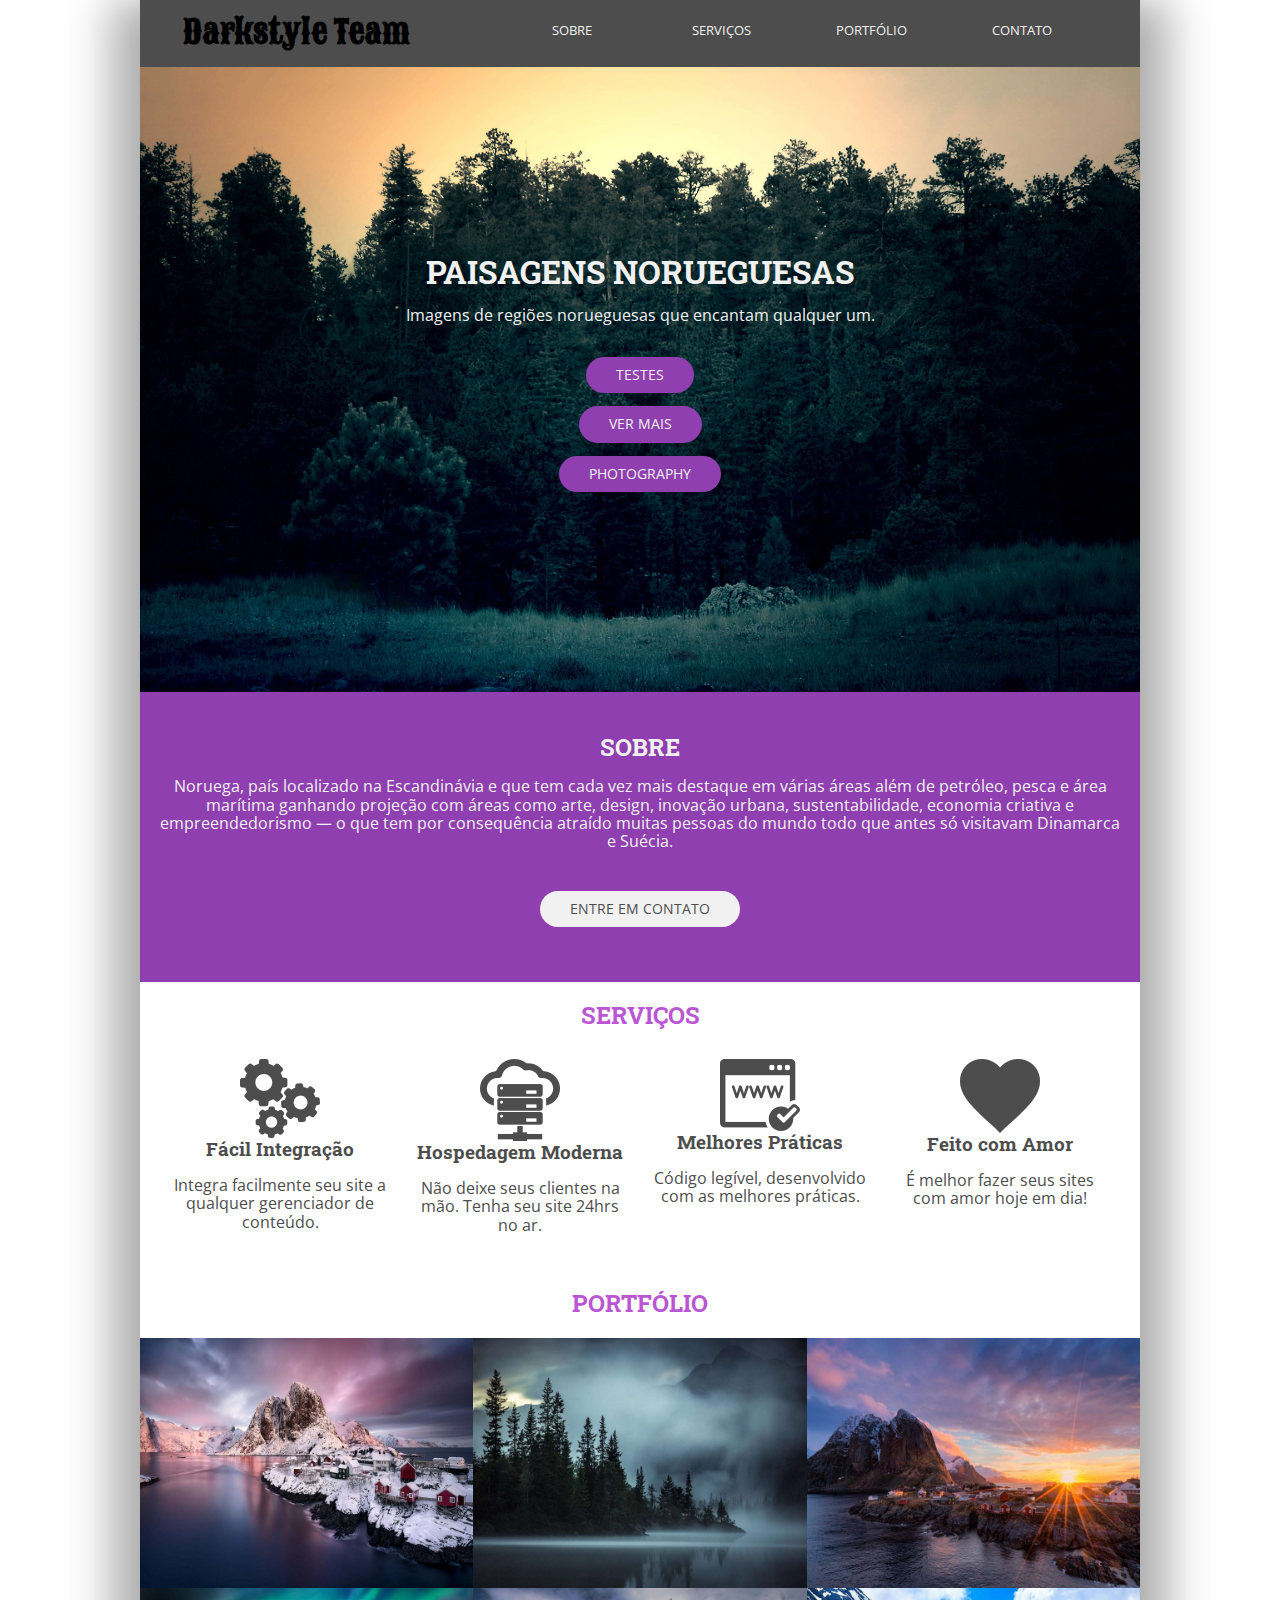
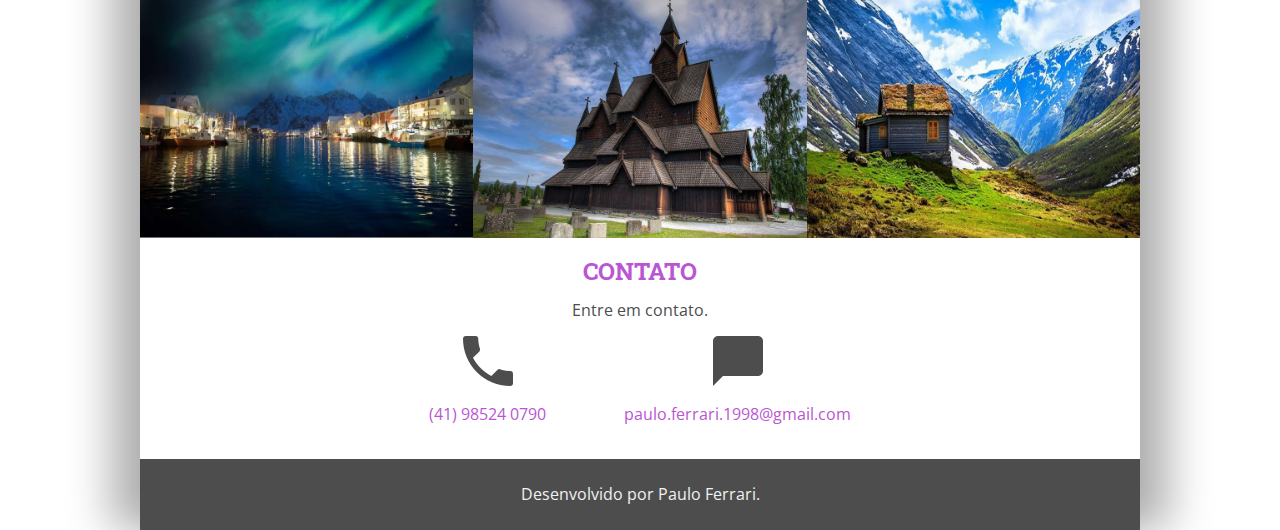
<file: index.html>
<!DOCTYPE html>
<html lang="pt-br">

<head>
    <meta charset="UTF-8">
    <title>Teste HTML5 E CSS3</title>
    <meta name="viewport" content="width=device-width, initial-scale=1.0">
    <meta http-equiv="X-UA-Compatible" content="ie=edge">
    <link href="https://fonts.googleapis.com/css?family=Open+Sans:400,700|Pacifico|Roboto+Slab:400,700|Sancreek" rel="stylesheet">
    <link rel="stylesheet" href="css/normalize.css">
    <link rel="stylesheet" href="css/index.css">
</head>

<body>
    <nav>
        <a href="#">darkstyle team</a>
        <ul>
            <li><a href="#sobre">sobre</a></li>
            <li><a href="#servicos">serviços</a></li>
            <li><a href="#portfolio">portfólio</a></li>
            <li><a href="#contato">contato</a></li>
        </ul>
    </nav>

    <header>
        <h1>PAISAGENS NORUEGUESAS</h1>
        <p>Imagens de regiões norueguesas que encantam qualquer um.</p>
        <a href="html/media.html" class="botao">Testes</a>
        <a href="#portfolio" class="botao">Ver mais</a>
        <a href="html/photography.html" class="botao">Photography</a>

    </header>

    <section id="sobre">
        <h2>SOBRE</h2>
        <p>Noruega, país localizado na Escandinávia e que tem cada vez mais destaque em várias áreas além de petróleo, pesca e área marítima ganhando projeção com áreas como arte, design, inovação urbana, sustentabilidade, economia criativa e empreendedorismo — o que tem por consequência atraído muitas pessoas do mundo todo que antes só visitavam Dinamarca e Suécia.
        </p>
        <a href="#contato" class="botao">ENTRE EM CONTATO</a>
    </section>

    <section id="servicos">
        <h2>SERVIÇOS</h2>
        <div>
            <img src="img/configs.png" alt="configurações">
            <h3>Fácil Integração</h3>
            <p>Integra facilmente seu site a qualquer gerenciador de conteúdo.</p>
        </div>

        <div>
            <img src="img/hospedagem.png" alt="hospedagem">
            <h3>Hospedagem Moderna</h3>
            <p>Não deixe seus clientes na mão. Tenha seu site 24hrs no ar.</p>
        </div>

        <div>
            <img src="img/site.png" alt="configurações">
            <h3>Melhores Práticas</h3>
            <p>Código legível, desenvolvido com as melhores práticas.</p>
        </div>

        <div>
            <img src="img/coracao.png" alt="configurações">
            <h3>Feito com Amor</h3>
            <p>É melhor fazer seus sites com amor hoje em dia!</p>
        </div>
    </section>

    <section id="portfolio">
        <h2>PORTFÓLIO</h2>
        <a href="img/norway.jpg"><img src="img/norway.jpg" alt="neve noruega"></a>
        <a href="img/norway2.jpg"><img src="img/norway2.jpg" alt="neblina noruega"></a>
        <a href="img/norway3.jpg"><img src="img/norway3.jpg" alt="ensolarado noruega"></a>
        <a href="img/norway4.jpg"><img src="img/norway4.jpg" alt="boreal noruega"></a>
        <a href="img/norway5.jpg"><img src="img/norway5.jpg" alt="igreja noruega"></a>
        <a href="img/norway6.jpg"><img src="img/norway6.jpg" alt="montanha noruega"></a>
    </section>

    <section id="contato">
        <h2>CONTATO</h2>
        <p>Entre em contato.</p>
        <div>
            <img src="img/fone.png" alt="fone">
            <p><a href="tel:41985240790">(41) 98524 0790</a></p>
        </div>
        <div>
            <img src="img/contato.png" alt="email">
            <p><a href="mailto:paulo.ferrari.1998@gmail.com">paulo.ferrari.1998@gmail.com</a></p>
        </div>
    </section>

    <footer>
        <p>Desenvolvido por Paulo Ferrari.</p>
    </footer>

</body>

</html>
</file>
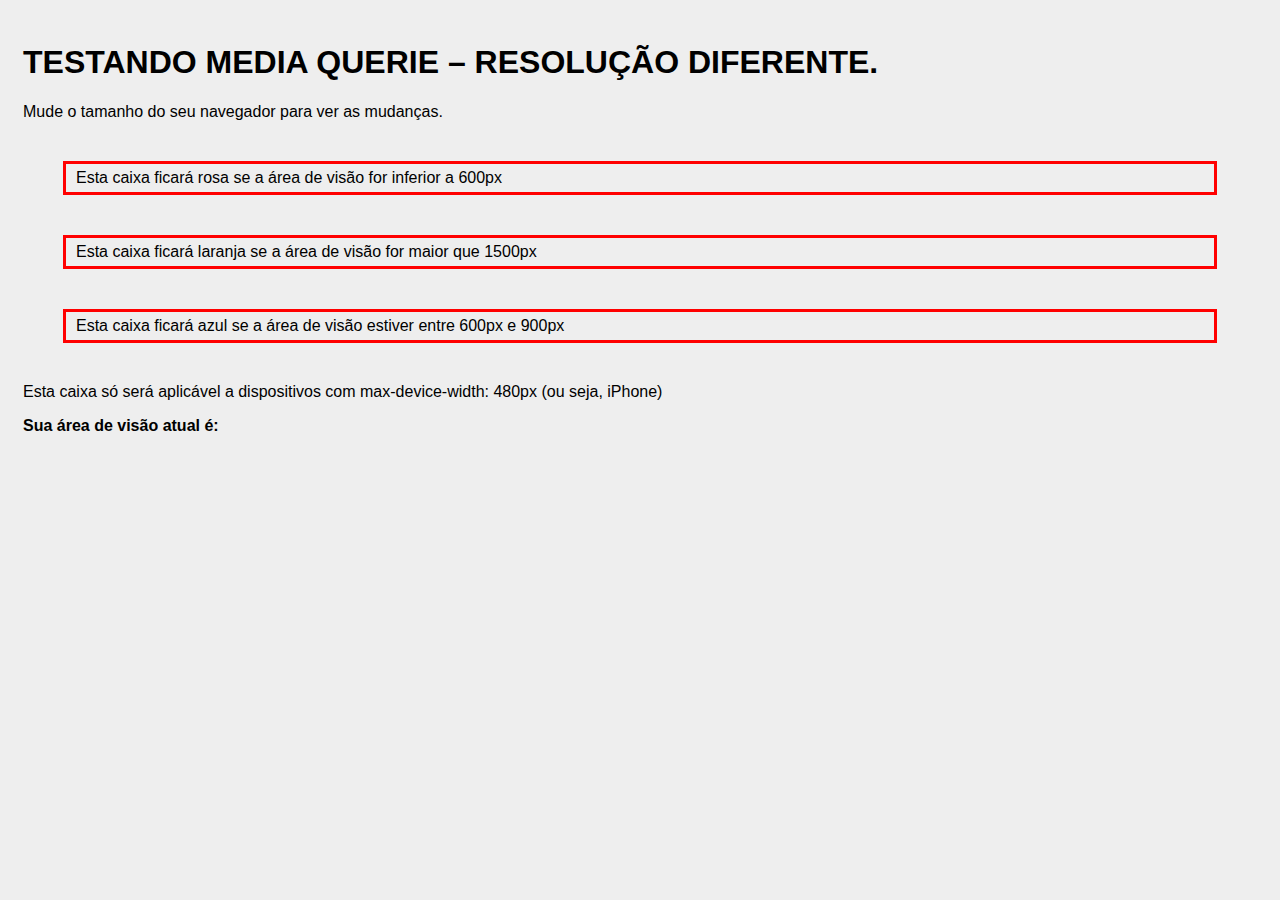
<file: html/media.html>
<!DOCTYPE html>
<html lang="pt-br">

<head>
    <title>Media Query</title>

    <link rel="stylesheet" href="../css/media.css" />

</head>

<body>

    <h1>TESTANDO MEDIA QUERIE – RESOLUÇÃO DIFERENTE. </h1>

    <p>Mude o tamanho do seu navegador para ver as mudanças.</p>

    <div class="caixa um">Esta caixa ficará rosa se a área de visão for inferior a 600px</div>

    <div class="caixa dois">Esta caixa ficará laranja se a área de visão for maior que 1500px</div>

    <div class="caixa tres">Esta caixa ficará azul se a área de visão estiver entre 600px e 900px</div>

    <div class="wrapper iphone">Esta caixa só será aplicável a dispositivos com max-device-width: 480px (ou seja, iPhone)</div>

    <p class="area-visivel"><strong>Sua área de visão atual é: </strong> <span class="lt600">menor que 600px</span> <span class="bt600-900">entre 600 - 900px</span> <span class="gt1500">maior que 1500px</span></p>

</body>

</html>
</file>
<file: css/index.css>
/*
GERAL
*/

body {
    font-family: "Open Sans", Helvetica, Arial, sans-serif;
    font-size: 14px;
    color: #4d4d4d;
    max-width: 1000px;
    margin: auto;
    box-shadow: -30px 0 40px rgba(0, 0, 0, 0.3),
        30px 0 40px rgba(0, 0, 0, 0.3)
}

h1,
h2,
h3 {
    margin: 0;
    font-family: "Roboto Slab", Helvetica, Arial, sans-serif;
    font-weight: 700;
}

.botao {
    display: block;
    margin-bottom: 0.8rem;
    color: #f1f1f1;
    text-transform: uppercase;
    text-decoration: none;
    padding: 10px 30px;
    background-color: #8f3faf;
    font-size: .9em;
    border-radius: 30px;
}

/*
NAVEGAÇÃO
*/

nav {
    display: flex;
    flex-direction: column;
    align-items: center;
    background-color: #4d4d4d;
    padding-bottom: 5px;
}

nav > a {
    margin: 15px 0 5px;
    text-decoration: none;
    text-transform: capitalize;
    color: black;
    font-size: 30px;
    font-weight: 700;
    font-family: Sancreek, sans-serif;
}

nav ul {
    list-style: none;
    padding: 0;
    margin: 0px;
    display: flex;
    flex-direction: column;
    align-items: center;
    width: 100%;
}

nav ul li {
    text-align: center;
    width: 100%;
}

nav ul li a {
    display: inline-block;
    padding: 5px 0;
    width: 100%;
    font-size: 13px;
    text-decoration: none;
    text-transform: uppercase;
    color: #f1f1f1;
}

/*
CABEÇALHO
*/

header {
    background-image: url('../img/fundo.jpg');
    background-size: cover;
    background-position: center;
    background-repeat: no-repeat;
    color: #f1f1f1;
    display: flex;
    flex-direction: column;
    align-items: center;
    text-align: center;
    padding: 20px;
    min-height: 460px;
    justify-content: center;
}

header p {
    margin-bottom: 2em;
}

/*
SOBRE
*/

#sobre {
    display: flex;
    flex-direction: column;
    align-items: center;
    text-align: center;
    padding: 20px;
    background-color: #8f3faf;
    color: #f1f1f1;
}

#sobre p {
    margin-bottom: 2.5em;
}

#sobre .botao {
    background-color: #f1f1f1;
    color: #4d4d4d;
}

/*
SERVIÇOS
*/

#servicos {
    padding: 20px;
    display: flex;
    flex-direction: column;
    align-items: center;
}

#servicos h2 {
    color: #BA55D3;
}

#servicos div {
    display: flex;
    flex-direction: column;
    align-items: center;
    text-align: center;
    margin-top: 30px;
}

/*
PORTFÓLIO
*/

#portfolio {
    display: flex;
    flex-direction: column;
    align-items: center;
    padding-top: 20px;
}

#portfolio h2 {
    color: #BA55D3;
}

#portfolio h2 {
    margin-bottom: 20px;
}

#portfolio img {
    width: 100%;
}

/*
CONTATO
*/

#contato {
    display: flex;
    flex-direction: column;
    align-items: center;
    text-align: center;
    padding: 20px 20px 10px;
}

#contato h2 {
    color: #BA55D3;
}

#contato div {
    display: inline-block;
    margin-bottom: 10px;
}

#contato div a {
    text-decoration: none;
    color: #BA55D3;
}

/*
FOOTER
*/

footer {
    text-align: center;
    padding: 10px;
    background-color: #4d4d4d;
    color: #f1f1f1;
}


/*
------------------ MEDIA QUERIES ----------------------
*/

@media screen and (min-width: 700px) {

    body {
        font-size: 16px;
    }

    /*
    NAVEGAÇÃO
    */

    nav {
        flex-direction: row;
        justify-content: space-around;
    }

    nav > a {
        margin: 15px 0 10px;
        font-size: 32px;
    }

    nav ul {
        flex-direction: row;
        width: 60%;
    }

    /*
    CABEÇALHO 
    */

    header {
        height: 650px;
        height: 65vh;
        justify-content: center;
        min-height: 500px;
    }

    /*
    SOBRE
    */

    #sobre {
        height: 250px;
        height: 25vh;
        justify-content: center;
        min-height: 250px;
    }

    /*
    SERVIÇOS
    */

    #servicos {
        flex-direction: row;
        flex-wrap: wrap;
        align-items: flex-start;
        margin: 0 auto;
    }

    #servicos h2 {
        text-align: center;
        width: 100%;
    }

    #servicos div {
        flex-grow: 1;
        flex-basis: 150px;
        padding: 0 10px;
    }

    #portfolio {
        flex-direction: row;
        flex-wrap: wrap;
    }

    #portfolio h2 {
        width: 100%;
        text-align: center;
    }

    #portfolio a {
        display: contents;
    }

    #portfolio a img {
        width: 33.33333333%;
    }

    /*
    CONTATO
    */

    #contato {
        flex-direction: row;
        flex-wrap: wrap;
        justify-content: space-around;
        max-width: 500px;
        margin: 0 auto;
    }

    #contato h2,
    #contato p {
        width: 100%;
    }
}
</file>
<file: css/media.css>
body {
    padding: 15px;
    background: #eee;
    font-family: Arial, Helvetica, sans-serif;
}

.caixa {
    border: solid 3px red;
    padding: 5px 10px;
    margin: 40px;
}

.area-visivel span {
    color: red;
    display: none;
}

/* max-width  */
@media screen and (max-width: 600px) {
    .um {
        background: #F9C;
    }

    span.lt600 {
        display: inline-block;
    }
}

/* min-width */
@media screen and (min-width: 1500px) {
    .dois {
        background: #F90;
    }

    span.gt1500 {
        display: inline-block;
    }
}

/* min-width & max-width */
@media screen and (min-width: 600px) and (max-width: 900px) {
    .tres {
        background: #9CF;
    }

    span.bt600-900 {
        display: inline-block;
    }
}

/* max device width */
@media screen and (max-device-width: 480px) {
    .iphone {
        background-color: coral;
        border: solid 3px red;
        padding: 5px 10px;
        margin: 40px
    }
}
</file>
